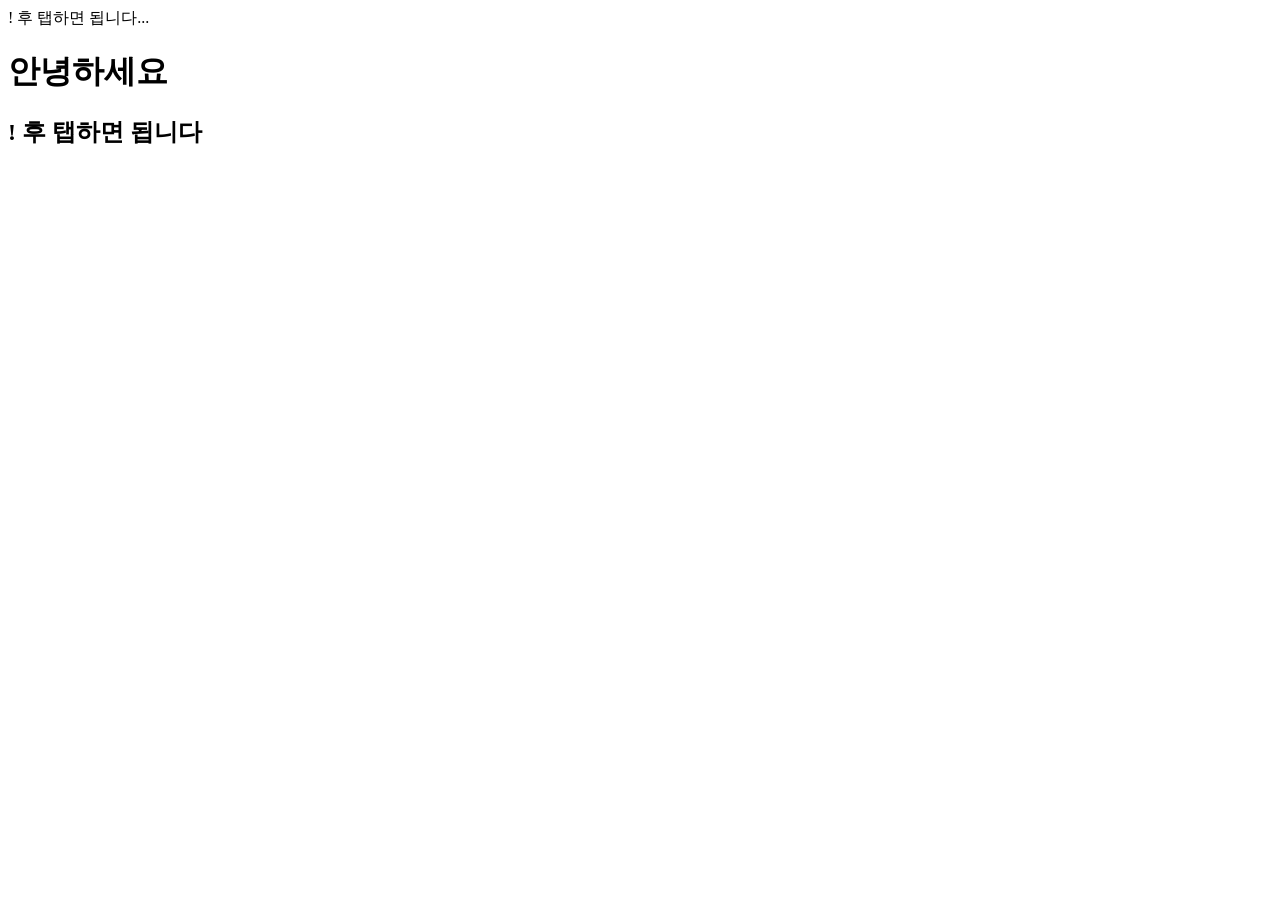
<file: index.html>
<!DOCTYPE html>
<html lang="en">
<head>
    <meta charset="UTF-8">
    <meta name="viewport" content="width=, initial-scale=1.0">
    <title>Document</title>
</head>
<body>
    ! 후 탭하면 됩니다...
    <h1>안녕하세요</h1>
    <h2>! 후 탭하면 됩니다</h2>
</body>
</html>
</file>
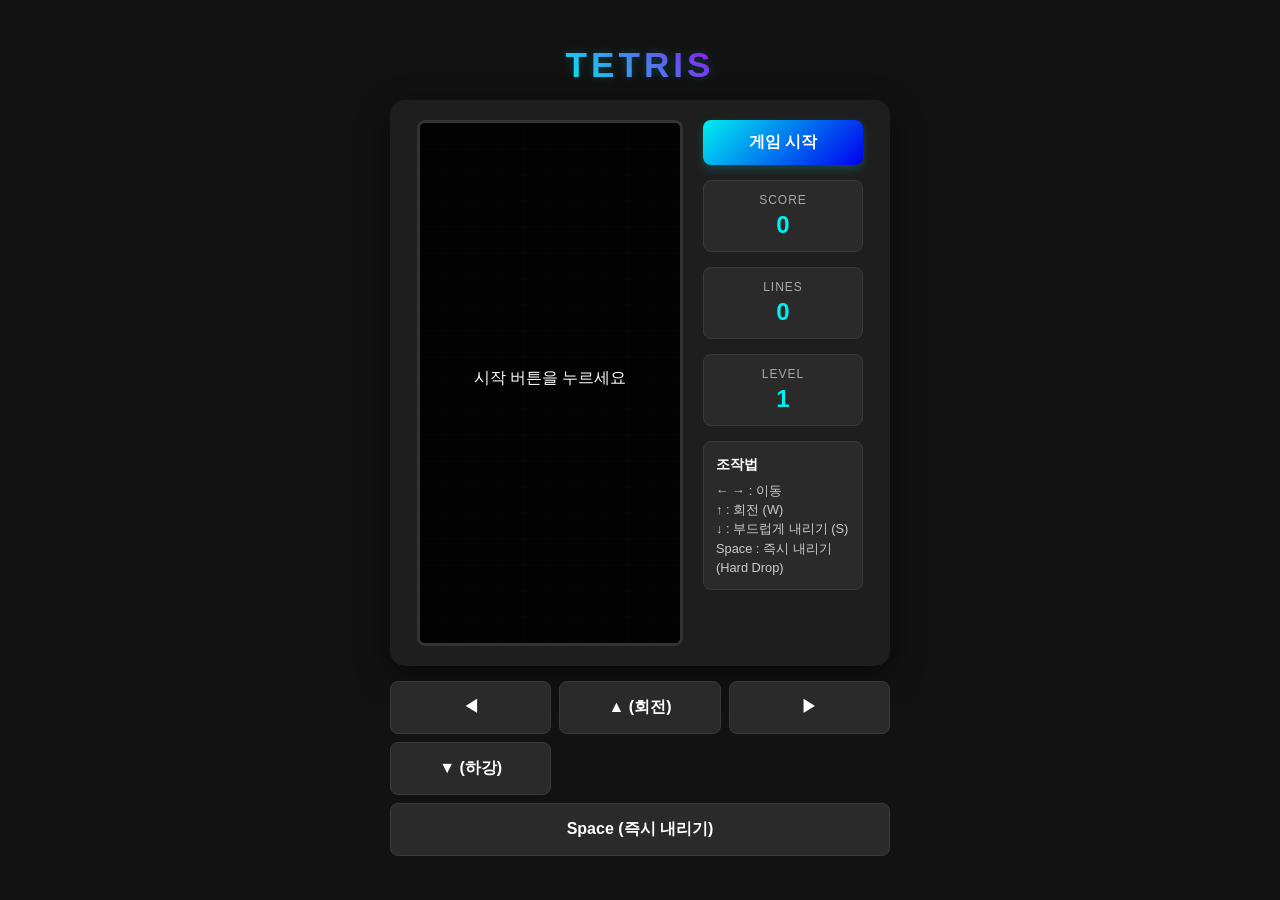
<file: ex02-geminiTest/tetris.html>
<!DOCTYPE html>
<html lang="ko">
<head>
    <meta charset="UTF-8">
    <meta name="viewport" content="width=device-width, initial-scale=1.0">
    <title>웹 테트리스 게임</title>
    <style>
        * {
            box-sizing: border-box;
            margin: 0;
            padding: 0;
        }
        body {
            background-color: #121212;
            color: #ffffff;
            font-family: -apple-system, BlinkMacSystemFont, "Segoe UI", Roboto, Helvetica, Arial, sans-serif;
            display: flex;
            flex-direction: column;
            align-items: center;
            justify-content: center;
            min-height: 100vh;
            padding: 15px;
        }
        .game-wrapper {
            display: flex;
            flex-direction: column;
            align-items: center;
            max-width: 500px;
            width: 100%;
        }
        h1 {
            margin-bottom: 15px;
            font-size: 2.2rem;
            font-weight: 800;
            letter-spacing: 4px;
            background: linear-gradient(45deg, #00f0f0, #a000f0);
            -webkit-background-clip: text;
            -webkit-text-fill-color: transparent;
            text-shadow: 0 0 10px rgba(0, 240, 240, 0.2);
        }
        .game-container {
            display: flex;
            flex-wrap: wrap;
            gap: 20px;
            background-color: #1e1e1e;
            padding: 20px;
            border-radius: 15px;
            box-shadow: 0 10px 30px rgba(0, 0, 0, 0.5);
            justify-content: center;
            align-items: flex-start;
            width: 100%;
        }
        .canvas-area {
            position: relative;
        }
        canvas {
            border: 3px solid #333;
            background-color: #0d0d0d;
            border-radius: 8px;
            display: block;
            box-shadow: inset 0 0 20px rgba(0,0,0,0.8);
            max-width: 100%;
            height: auto;
        }
        .side-panel {
            display: flex;
            flex-direction: column;
            gap: 15px;
            width: 160px;
        }
        .info-box {
            background-color: #2a2a2a;
            border-radius: 8px;
            padding: 12px;
            text-align: center;
            border: 1px solid #3a3a3a;
        }
        .info-label {
            font-size: 0.75rem;
            color: #aaa;
            margin-bottom: 4px;
            text-transform: uppercase;
            letter-spacing: 1px;
        }
        .info-value {
            font-size: 1.5rem;
            font-weight: 700;
            color: #00f0f0;
        }
        .btn {
            background: linear-gradient(135deg, #00f0f0, #0000f0);
            color: white;
            border: none;
            padding: 12px;
            border-radius: 8px;
            font-size: 1rem;
            font-weight: bold;
            cursor: pointer;
            transition: transform 0.1s, opacity 0.2s;
            box-shadow: 0 4px 10px rgba(0, 240, 240, 0.2);
        }
        .btn:hover {
            opacity: 0.9;
        }
        .btn:active {
            transform: scale(0.98);
        }
        .instructions {
            background-color: #2a2a2a;
            border-radius: 8px;
            padding: 12px;
            font-size: 0.8rem;
            color: #ccc;
            line-height: 1.5;
            border: 1px solid #3a3a3a;
        }
        .instructions h3 {
            font-size: 0.9rem;
            color: #fff;
            margin-bottom: 6px;
        }
        .controls-mobile {
            display: grid;
            grid-template-columns: repeat(3, 1fr);
            gap: 8px;
            margin-top: 15px;
            width: 100%;
        }
        .ctrl-btn {
            background-color: #2a2a2a;
            border: 1px solid #3a3a3a;
            color: white;
            padding: 15px 10px;
            border-radius: 8px;
            font-size: 1rem;
            font-weight: bold;
            cursor: pointer;
            user-select: none;
            -webkit-user-select: none;
            transition: background-color 0.1s;
        }
        .ctrl-btn:active {
            background-color: #444;
        }
        .span-3 {
            grid-column: span 3;
        }
        @media (max-width: 520px) {
            .game-container {
                flex-direction: column;
                align-items: center;
            }
            .side-panel {
                width: 100%;
                flex-direction: row;
                flex-wrap: wrap;
                justify-content: space-between;
                gap: 10px;
            }
            .info-box {
                flex: 1;
                min-width: 80px;
                padding: 8px;
            }
            .info-value {
                font-size: 1.2rem;
            }
            .btn {
                width: 100%;
            }
            .instructions {
                display: none; /* 모바일에서는 안내창을 숨깁니다 */
            }
        }
    </style>
</head>
<body>

<div class="game-wrapper">
    <h1>TETRIS</h1>
    
    <div class="game-container">
        <!-- 게임 화면 -->
        <div class="canvas-area">
            <canvas id="tetris"></canvas>
        </div>
        
        <!-- 우측 정보창 및 시작 버튼 -->
        <div class="side-panel">
            <button class="btn" id="start-btn">게임 시작</button>
            
            <div class="info-box">
                <div class="info-label">SCORE</div>
                <div class="info-value" id="score">0</div>
            </div>
            
            <div class="info-box">
                <div class="info-label">LINES</div>
                <div class="info-value" id="lines">0</div>
            </div>
            
            <div class="info-box">
                <div class="info-label">LEVEL</div>
                <div class="info-value" id="level">1</div>
            </div>
            
            <div class="instructions">
                <h3>조작법</h3>
                <p>← → : 이동</p>
                <p>↑ : 회전 (W)</p>
                <p>↓ : 부드럽게 내리기 (S)</p>
                <p>Space : 즉시 내리기 (Hard Drop)</p>
            </div>
        </div>
    </div>

    <!-- 모바일 조작기 -->
    <div class="controls-mobile">
        <button class="ctrl-btn" id="btn-left">◀</button>
        <button class="ctrl-btn" id="btn-rotate">▲ (회전)</button>
        <button class="ctrl-btn" id="btn-right">▶</button>
        <button class="ctrl-btn" id="btn-down">▼ (하강)</button>
        <button class="ctrl-btn span-3" id="btn-space">Space (즉시 내리기)</button>
    </div>
</div>

<script>
    const canvas = document.getElementById('tetris');
    const context = canvas.getContext('2d');
    
    const BLOCK_SIZE = 26; // 한 블록의 픽셀 크기
    canvas.width = 10 * BLOCK_SIZE; // 가로 10칸
    canvas.height = 20 * BLOCK_SIZE; // 세로 20칸

    // 테트로미노 블록의 색상 테이블
    const COLORS = [
        null,
        '#00f0f0', // I (Cyan)
        '#f0a000', // L (Orange)
        '#0000f0', // J (Blue)
        '#f0f000', // O (Yellow)
        '#f00000', // Z (Red)
        '#00f000', // S (Green)
        '#a000f0'  // T (Purple)
    ];

    let arena = createMatrix(10, 20); // 10x20 그리드 게임판
    const player = {
        pos: {x: 0, y: 0},
        matrix: null
    };

    let score = 0;
    let lines = 0;
    let level = 1;
    let gameOver = true;
    let dropCounter = 0;
    let dropInterval = 1000; // 블록 하강 주기 (밀리초 단위, 작아질수록 빨라짐)
    let lastTime = 0;
    let animationId = null;

    // UI 요소
    const scoreElement = document.getElementById('score');
    const linesElement = document.getElementById('lines');
    const levelElement = document.getElementById('level');
    const startBtn = document.getElementById('start-btn');

    // 게임 보드 판 생성 함수
    function createMatrix(w, h) {
        const matrix = [];
        while (h--) {
            matrix.push(new Array(w).fill(0));
        }
        return matrix;
    }

    // 블록 종류 정의
    function createPiece(type) {
        if (type === 'I') {
            return [
                [0, 1, 0, 0],
                [0, 1, 0, 0],
                [0, 1, 0, 0],
                [0, 1, 0, 0],
            ];
        } else if (type === 'L') {
            return [
                [0, 2, 0],
                [0, 2, 0],
                [0, 2, 2],
            ];
        } else if (type === 'J') {
            return [
                [0, 3, 0],
                [0, 3, 0],
                [3, 3, 0],
            ];
        } else if (type === 'O') {
            return [
                [4, 4],
                [4, 4],
            ];
        } else if (type === 'Z') {
            return [
                [5, 5, 0],
                [0, 5, 5],
                [0, 0, 0],
            ];
        } else if (type === 'S') {
            return [
                [0, 6, 6],
                [6, 6, 0],
                [0, 0, 0],
            ];
        } else if (type === 'T') {
            return [
                [0, 7, 0],
                [7, 7, 7],
                [0, 0, 0],
            ];
        }
    }

    // 충돌 체크 함수
    function collide(arena, player) {
        const [m, o] = [player.matrix, player.pos];
        for (let y = 0; y < m.length; ++y) {
            for (let x = 0; x < m[y].length; ++x) {
                if (m[y][x] !== 0 &&
                   (arena[y + o.y] === undefined ||
                    arena[y + o.y][x + o.x] === undefined ||
                    arena[y + o.y][x + o.x] !== 0)) {
                    return true;
                }
            }
        }
        return false;
    }

    // 고정된 블록과 보드판 병합
    function merge(arena, player) {
        player.matrix.forEach((row, y) => {
            row.forEach((value, x) => {
                if (value !== 0) {
                    arena[y + player.pos.y][x + player.pos.x] = value;
                }
            });
        });
    }

    // 블록 회전 행렬 연산
    function rotate(matrix, dir) {
        for (let y = 0; y < matrix.length; ++y) {
            for (let x = 0; x < y; ++x) {
                [matrix[x][y], matrix[y][x]] = [matrix[y][x], matrix[x][y]];
            }
        }
        if (dir > 0) {
            matrix.forEach(row => row.reverse());
        } else {
            matrix.reverse();
        }
    }

    // 플레이어 조작 처리
    function playerMove(dir) {
        player.pos.x += dir;
        if (collide(arena, player)) {
            player.pos.x -= dir;
        }
    }

    function playerRotate(dir) {
        const pos = player.pos.x;
        let offset = 1;
        rotate(player.matrix, dir);
        // 벽 근처에서 회전 시 밖으로 밀려나는 처리(Wall Kick)
        while (collide(arena, player)) {
            player.pos.x += offset;
            offset = -(offset + (offset > 0 ? 1 : -1));
            if (offset > player.matrix[0].length) {
                rotate(player.matrix, -dir);
                player.pos.x = pos;
                return;
            }
        }
    }

    function playerDrop() {
        player.pos.y++;
        if (collide(arena, player)) {
            player.pos.y--;
            merge(arena, player);
            playerReset();
            arenaSweep();
            updateScore();
        }
        dropCounter = 0;
    }

    function hardDrop() {
        while (!collide(arena, player)) {
            player.pos.y++;
        }
        player.pos.y--;
        merge(arena, player);
        playerReset();
        arenaSweep();
        updateScore();
        dropCounter = 0;
    }

    // 줄 삭제 및 점수 갱신
    function arenaSweep() {
        let rowCount = 1;
        outer: for (let y = arena.length - 1; y >= 0; --y) {
            for (let x = 0; x < arena[y].length; ++x) {
                if (arena[y][x] === 0) {
                    continue outer;
                }
            }

            const row = arena.splice(y, 1)[0].fill(0);
            arena.unshift(row);
            ++y;

            score += rowCount * 100;
            rowCount *= 2;
            lines++;

            // 10줄 단위로 속도 상승 (난이도 증가)
            if (lines % 10 === 0) {
                level++;
                dropInterval = Math.max(100, 1000 - (level * 80));
            }
        }
    }

    // 새로운 블록 소환
    function playerReset() {
        const pieces = 'ILJOZST';
        player.matrix = createPiece(pieces[pieces.length * Math.random() | 0]);
        player.pos.y = 0;
        player.pos.x = (arena[0].length / 2 | 0) - (player.matrix[0].length / 2 | 0);

        // 새 블록 생성 직후 충돌하면 게임 오버
        if (collide(arena, player)) {
            gameOver = true;
            draw();
            setTimeout(() => {
                alert("게임 오버! 최종 점수: " + score);
                startBtn.textContent = '다시 시작';
            }, 50);
        }
    }

    function updateScore() {
        scoreElement.textContent = score;
        linesElement.textContent = lines;
        levelElement.textContent = level;
    }

    // 격자선(그리드) 그리기
    function drawGrid() {
        context.strokeStyle = 'rgba(255, 255, 255, 0.04)';
        context.lineWidth = 1;
        for (let x = 0; x <= canvas.width; x += BLOCK_SIZE) {
            context.beginPath();
            context.moveTo(x, 0);
            context.lineTo(x, canvas.height);
            context.stroke();
        }
        for (let y = 0; y <= canvas.height; y += BLOCK_SIZE) {
            context.beginPath();
            context.moveTo(0, y);
            context.lineTo(canvas.width, y);
            context.stroke();
        }
    }

    // 블록 행렬을 화면에 렌더링
    function drawMatrix(matrix, offset) {
        matrix.forEach((row, y) => {
            row.forEach((value, x) => {
                if (value !== 0) {
                    const blockX = (x + offset.x) * BLOCK_SIZE;
                    const blockY = (y + offset.y) * BLOCK_SIZE;

                    // 기본 면 채우기
                    context.fillStyle = COLORS[value];
                    context.fillRect(blockX, blockY, BLOCK_SIZE, BLOCK_SIZE);

                    // 블록 입체감을 위한 빛 경계 테두리
                    context.fillStyle = 'rgba(255, 255, 255, 0.35)';
                    context.fillRect(blockX, blockY, BLOCK_SIZE, 3); // 상단
                    context.fillRect(blockX, blockY, 3, BLOCK_SIZE); // 좌측

                    // 그림자 경계 테두리
                    context.fillStyle = 'rgba(0, 0, 0, 0.35)';
                    context.fillRect(blockX, blockY + BLOCK_SIZE - 3, BLOCK_SIZE, 3); // 하단
                    context.fillRect(blockX + BLOCK_SIZE - 3, blockY, 3, BLOCK_SIZE); // 우측
                }
            });
        });
    }

    // 메인 그리기 루프
    function draw() {
        context.fillStyle = '#0d0d0d';
        context.fillRect(0, 0, canvas.width, canvas.height);

        drawGrid();
        drawMatrix(arena, {x: 0, y: 0});
        
        if (!gameOver && player.matrix) {
            drawMatrix(player.matrix, player.pos);
        }

        if (gameOver) {
            context.fillStyle = 'rgba(0, 0, 0, 0.75)';
            context.fillRect(0, 0, canvas.width, canvas.height);

            context.fillStyle = '#fff';
            context.font = '16px "Segoe UI", sans-serif';
            context.textAlign = 'center';
            context.fillText('시작 버튼을 누르세요', canvas.width / 2, canvas.height / 2);
        }
    }

    // 게임 루프 엔진
    function update(time = 0) {
        if (gameOver) return;
        
        const deltaTime = time - lastTime;
        lastTime = time;

        dropCounter += deltaTime;
        if (dropCounter > dropInterval) {
            playerDrop();
        }

        draw();
        animationId = requestAnimationFrame(update);
    }

    // 게임 초기화 및 시작
    function initGame() {
        arena = createMatrix(10, 20);
        score = 0;
        lines = 0;
        level = 1;
        dropInterval = 1000;
        gameOver = false;
        playerReset();
        updateScore();
        lastTime = performance.now();
        if (animationId) cancelAnimationFrame(animationId);
        update();
    }

    startBtn.addEventListener('click', () => {
        initGame();
        startBtn.blur(); // 시작 후 키보드 포커스 누수 방지
    });

    // 키보드 입력 핸들러
    const gameKeys = ['ArrowUp', 'ArrowDown', 'ArrowLeft', 'ArrowRight', ' ', 'w', 'a', 's', 'd', 'W', 'A', 'S', 'D'];
    document.addEventListener('keydown', event => {
        if (gameOver) return;

        // 게임 조작 키 입력 시 웹 브라우저의 기본 스크롤 동작을 차단
        if (gameKeys.includes(event.key)) {
            event.preventDefault();
        }

        if (event.key === 'ArrowLeft' || event.key === 'a' || event.key === 'A') {
            playerMove(-1);
        } else if (event.key === 'ArrowRight' || event.key === 'd' || event.key === 'D') {
            playerMove(1);
        } else if (event.key === 'ArrowDown' || event.key === 's' || event.key === 'S') {
            playerDrop();
        } else if (event.key === 'ArrowUp' || event.key === 'w' || event.key === 'W') {
            playerRotate(1);
        } else if (event.key === ' ' || event.code === 'Space') {
            hardDrop();
        }
        draw();
    });

    // 모바일 터치 컨트롤러 이벤트 바인딩
    document.getElementById('btn-left').addEventListener('click', () => { if(!gameOver) { playerMove(-1); draw(); } });
    document.getElementById('btn-right').addEventListener('click', () => { if(!gameOver) { playerMove(1); draw(); } });
    document.getElementById('btn-rotate').addEventListener('click', () => { if(!gameOver) { playerRotate(1); draw(); } });
    document.getElementById('btn-down').addEventListener('click', () => { if(!gameOver) { playerDrop(); draw(); } });
    document.getElementById('btn-space').addEventListener('click', () => { if(!gameOver) { hardDrop(); draw(); } });

    // 초기 실행 화면 표시
    draw();
</script>

</body>
</html>
</file>
